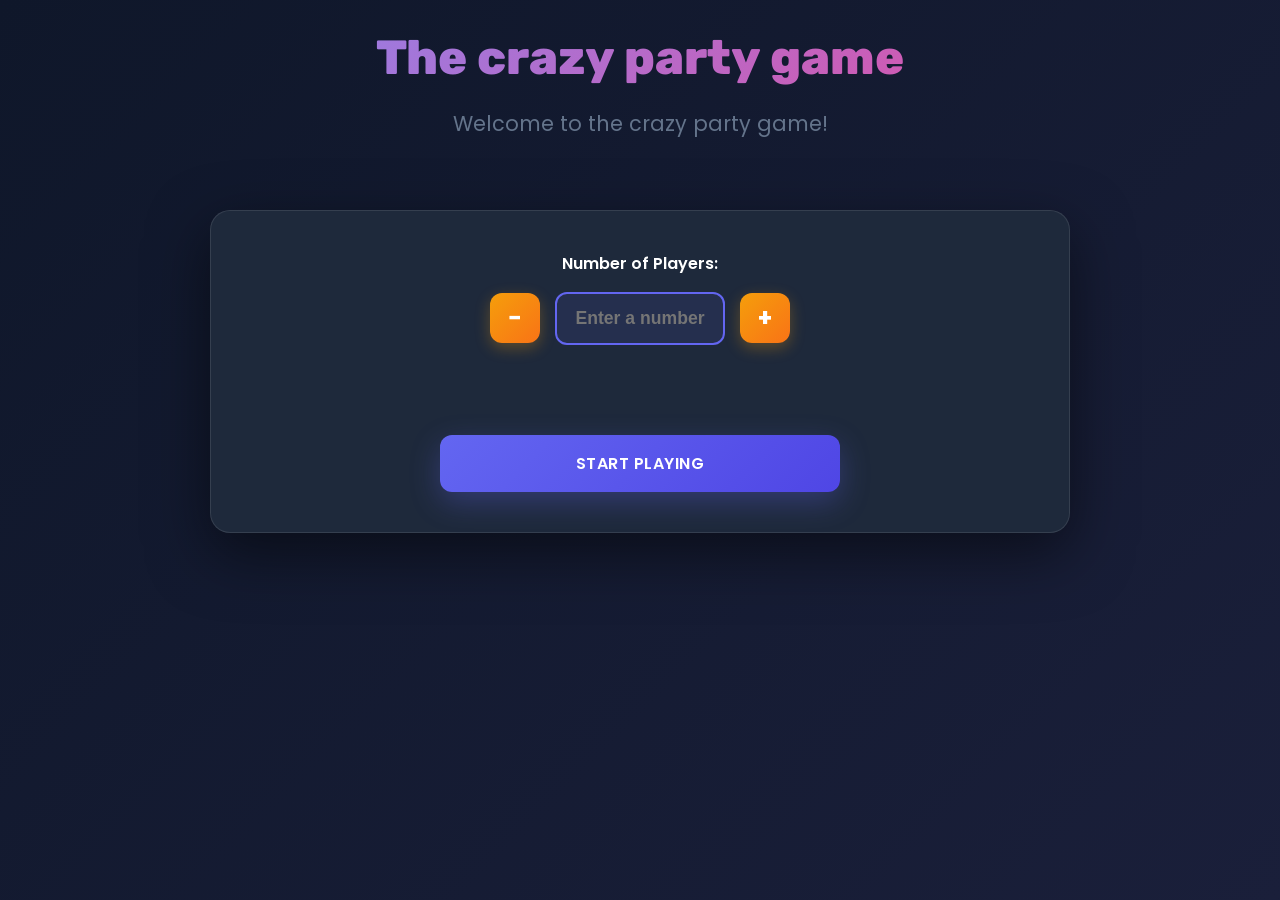
<file: src/frontend/index.html>
<html>
<head>
    <meta charset="UTF-8">
    <meta name="viewport" content="width=device-width, initial-scale=1.0">
    <title>The crazy party game</title>
    <link rel="stylesheet" type="text/css" href="css/style.css">
    <link rel="stylesheet" type="text/css" href="css/animations.css">
</head>

<body>
    <h1>The crazy party game</h1>
    <h4>Welcome to the crazy party game!</h4>
    <main>
        <form class="form">
            <div class="player-controls">
                <label for="amountplayers">Number of Players:</label>
                <div class="player-controls-inputs">
                    <button type="button" id="decrease-players">−</button>
                    <input type="number" id="amountplayers" name="players" required placeholder="Enter a number" max="10" min="1">
                    <button type="button" id="increase-players">+</button>
                </div>
            </div>

            <div class="player-names" id="players-names">
            </div>

            <button type="submit">Start Playing</button>
        </form>
    </main>

    <script src="js/utils.js"></script>
    <script src="js/home.js"></script>
</body>
</html>
</file>
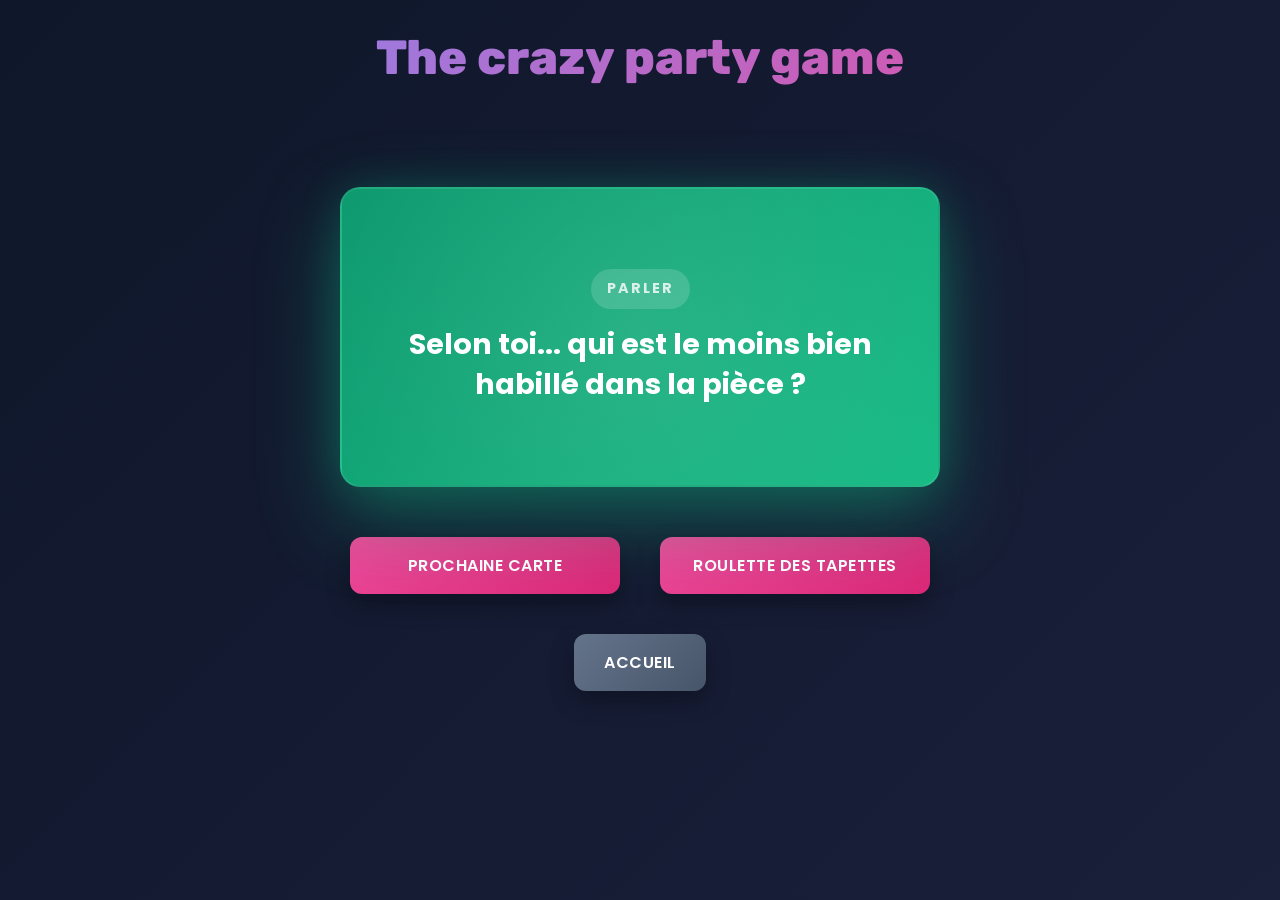
<file: src/frontend/game.html>
<html>
<head>
    <meta charset="UTF-8">
    <meta name="viewport" content="width=device-width, initial-scale=1.0">
    <title>The crazy party game - Game</title>
    <link rel="stylesheet" type="text/css" href="css/style.css">
    <link rel="stylesheet" type="text/css" href="css/animations.css">
    <link rel="stylesheet" type="text/css" href="css/wheel.css">
</head>
<body>
    <h1>The crazy party game</h1>
    <main>
        <div class="game-container">
            <div class="players-info" id="players-info"></div>

            <div class="card-display">
                <p>Clique sur "Prochaine Carte"</p>
            </div>

            <div class="game-controls">
                <button id="draw-button">Prochaine Carte</button>
                <button id="loser-button">Roulette des tapettes</button>
                <button class="secondary" onclick="acceuil()">Accueil</button>
            </div>

        </div>
    </main>

    <div id="wheelModal" class="wheel-modal hidden">
        <div class="wheel-modal-content">
            <h2>Roulette</h2>

            <div class="wheel-wrap">
                <div class="pointer"></div>
                <canvas id="wheel" width="900" height="900"></canvas>
                <button id="spinBtn" class="spin-center" type="button">SPIN</button>
            </div>

        </div>
    </div>

    <script src="js/utils.js"></script>
    <script src="js/wheel-config.js"></script>
    <script src="js/sound-manager.js"></script>
    <script src="js/wheel.js"></script>
    <script src="js/game.js"></script>
    <script src="js/loser-wheel.js"></script>
</body>
</html>
</file>
<file: src/frontend/css/style.css>
/* ===========================
   IMPORTS & GOOGLE FONTS
   =========================== */

@import url('https://fonts.googleapis.com/css2?family=Rubik:wght@400;600;700;800&family=Poppins:wght@600;700;800&display=swap');

/* ===========================
   VARIABLES & RESET
   =========================== */

* {
    margin: 0;
    padding: 0;
    box-sizing: border-box;
}

:root {
    --primary-color: #6366f1;
    --primary-dark: #4f46e5;
    --primary-light: #818cf8;
    --secondary-color: #ec4899;
    --accent-color: #f59e0b;
    --success-color: #10b981;
    --warning-color: #f97316;
    --danger-color: #ef4444;
    
    --bg-dark: #0f172a;
    --bg-light: #f8fafc;
    --surface-dark: #1e293b;
    --surface-light: #ffffff;
    --text-dark: #0f172a;
    --text-light: #ffffff;
    --text-muted: #64748b;
    
    --border-radius: 12px;
    --border-radius-lg: 20px;
    --transition: all 0.3s ease;
}

/* ===========================
   GLOBAL STYLES
   =========================== */

body {
    font-family: 'Poppins', 'Inter', sans-serif;
    background: linear-gradient(135deg, var(--bg-dark) 0%, #1a1f3a 100%);
    color: var(--text-light);
    line-height: 1.6;
    min-height: 100vh;
    padding: 20px;
}

html {
    scroll-behavior: smooth;
}

/* ===========================
   TYPOGRAPHY
   =========================== */

h1 {
    font-size: 3rem;
    font-weight: 800;
    font-family: 'Rubik', sans-serif;
    background: linear-gradient(135deg, var(--primary-light), var(--secondary-color));
    -webkit-background-clip: text;
    -webkit-text-fill-color: transparent;
    background-clip: text;
    margin-bottom: 10px;
    text-align: center;
    text-shadow: none;
    animation: slideDown 0.6s ease;
}

h4 {
    font-size: 1.3rem;
    color: var(--text-muted);
    text-align: center;
    margin-bottom: 30px;
    font-weight: 400;
    animation: fadeIn 0.8s ease 0.2s both;
}

label {
    font-weight: 600;
    display: block;
    margin-bottom: 8px;
    color: var(--text-light);
    font-family: 'Poppins', sans-serif;
    font-size: 1rem;
}

/* ===========================
   LAYOUT - MAIN CONTAINER
   =========================== */

main {
    max-width: 900px;
    margin: 0 auto;
    padding: 40px 20px;
    animation: fadeIn 0.6s ease;
}

/* ===========================
   FORMS & INPUTS
   =========================== */
input[type="number"]::-webkit-outer-spin-button,
input[type="number"]::-webkit-inner-spin-button {
  -webkit-appearance: none;
  margin: 0;
}
.form {
    background: var(--surface-dark);
    border-radius: var(--border-radius-lg);
    padding: 40px;
    box-shadow: 0 20px 60px rgba(0, 0, 0, 0.5);
    border: 1px solid rgba(255, 255, 255, 0.1);
    backdrop-filter: blur(10px);
}

.player-controls {
    display: flex;
    flex-direction: column;
    align-items: center;
    gap: 15px;
    justify-content: center;
    margin-bottom: 35px;
}

.player-controls label {
    margin-bottom: 0;
    white-space: nowrap;
}

.player-controls-inputs {
    display: flex;
    align-items: center;
    gap: 15px;
}

#amountplayers {
    width: 170px;
    padding: 14px;
    border-radius: var(--border-radius);
    border: 2px solid var(--primary-color);
    background-color: rgba(99, 102, 241, 0.1);
    color: var(--text-light);
    font-size: 1.1rem;
    font-weight: 600;
    text-align: center;
    transition: var(--transition);
}

#amountplayers:focus {
    outline: none;
    border-color: var(--secondary-color);
    box-shadow: 0 0 0 3px rgba(236, 72, 153, 0.2);
    background-color: rgba(236, 72, 153, 0.1);
}

input[type="text"] {
    padding: 12px;
    border-radius: var(--border-radius);
    border: 2px solid var(--primary-color);
    background-color: rgba(99, 102, 241, 0.1);
    color: var(--text-light);
    font-size: 1rem;
    transition: var(--transition);
    margin-bottom: 0;
}

input[type="text"]:focus {
    outline: none;
    border-color: var(--secondary-color);
    box-shadow: 0 0 0 3px rgba(236, 72, 153, 0.2);
}

input[type="text"]::placeholder {
    color: var(--text-muted);
}

.player-names {
    display: grid;
    grid-template-columns: auto 1fr;
    gap: 12px 20px;
    margin-bottom: 35px;
    padding-bottom: 20px;
}

.player-names br {
    display: none;
}

.player-names label {
    margin-bottom: 0;
    white-space: nowrap;
}

.player-names input {
    width: 100%;
}

/* ===========================
   BUTTONS
   =========================== */

button {
    font-family: inherit;
    font-weight: 600;
    cursor: pointer;
    transition: var(--transition);
    border: none;
    border-radius: var(--border-radius);
    font-size: 1rem;
    text-transform: uppercase;
    letter-spacing: 0.5px;
}

.form > button[type="submit"],
.form > button {
    background: linear-gradient(135deg, var(--primary-color), var(--primary-dark));
    color: var(--text-light);
    padding: 16px 40px;
    width: 100%;
    max-width: 400px;
    margin: 0 auto;
    display: block;
    box-shadow: 0 10px 30px rgba(99, 102, 241, 0.3);
    position: relative;
    overflow: hidden;
}

.form > button[type="submit"]:hover,
.form > button:hover {
    transform: translateY(-2px);
    box-shadow: 0 15px 40px rgba(99, 102, 241, 0.4);
    background: linear-gradient(135deg, var(--primary-light), var(--primary-color));
}

.form > button[type="submit"]:active,
.form > button:active {
    transform: translateY(0);
}

button#decrease-players,
button#increase-players {
    background: linear-gradient(135deg, var(--accent-color), #f97316);
    color: var(--text-light);
    padding: 0;
    width: 50px;
    height: 50px;
    display: flex;
    align-items: center;
    justify-content: center;
    font-size: 1.5rem;
    font-weight: 700;
    line-height: 1;
    box-shadow: 0 5px 15px rgba(245, 158, 11, 0.3);
}

button#decrease-players:hover,
button#increase-players:hover {
    transform: scale(1.1);
    box-shadow: 0 8px 20px rgba(245, 158, 11, 0.4);
}

button#decrease-players:active,
button#increase-players:active {
    transform: scale(0.95);
}

/* Game page buttons */
.game-container button {
    padding: 16px 30px;
    margin: 10px;
    box-shadow: 0 10px 25px rgba(0, 0, 0, 0.3);
}

.game-container button:not(.secondary) {
    background: linear-gradient(135deg, var(--secondary-color), #db2777);
    color: var(--text-light);
}

.game-container button:not(.secondary):hover {
    transform: translateY(-2px);
    box-shadow: 0 15px 35px rgba(236, 72, 153, 0.4);
}

.game-container button.secondary {
    background: linear-gradient(135deg, var(--text-muted), #475569);
    color: var(--text-light);
}

.game-container button.secondary:hover {
    background: linear-gradient(135deg, #64748b, #334155);
    transform: translateY(-2px);
    box-shadow: 0 15px 35px rgba(100, 116, 139, 0.4);
}

/* ===========================
   GAME CONTAINER
   =========================== */

.game-container {
    display: flex;
    flex-direction: column;
    align-items: center;
    justify-content: center;
    gap: 40px;
    animation: fadeIn 0.6s ease;
}

/* ===========================
   CARD DISPLAY
   =========================== */

.card-display {
    background: linear-gradient(135deg, var(--primary-dark), var(--secondary-color));
    border-radius: var(--border-radius-lg);
    padding: 60px 40px;
    width: 100%;
    max-width: 600px;
    box-shadow: 0 30px 80px rgba(99, 102, 241, 0.4), 0 0 40px rgba(236, 72, 153, 0.2);
    border: 2px solid rgba(255, 255, 255, 0.1);
    text-align: center;
    min-height: 300px;
    display: flex;
    flex-direction: column;
    justify-content: center;
    align-items: center;
    animation: cardFlip 0.6s ease;
    position: relative;
    overflow: hidden;
    transition: all 0.4s ease;
}

.card-display::before {
    content: '';
    position: absolute;
    top: -50%;
    right: -50%;
    width: 200%;
    height: 200%;
    background: radial-gradient(circle, rgba(255, 255, 255, 0.1) 0%, transparent 70%);
    animation: shimmer 3s infinite;
}

/* Colorisation par catégorie */
.card-display.category-boisson {
    background: linear-gradient(135deg, #c7253e 0%, #ef4444 100%);
    box-shadow: 0 30px 80px rgba(239, 68, 68, 0.4), 0 0 40px rgba(239, 68, 68, 0.2);
}

.card-display.category-boisson::before {
    background: radial-gradient(circle, rgba(255, 255, 255, 0.15) 0%, transparent 70%);
}

.card-display.category-défi {
    background: linear-gradient(135deg, #0369a1 0%, #0ea5e9 100%);
    box-shadow: 0 30px 80px rgba(14, 165, 233, 0.4), 0 0 40px rgba(14, 165, 233, 0.2);
}

.card-display.category-défi::before {
    background: radial-gradient(circle, rgba(255, 255, 255, 0.12) 0%, transparent 70%);
}

.card-display.category-divers {
    background: linear-gradient(135deg, #7c3aed 0%, #a855f7 100%);
    box-shadow: 0 30px 80px rgba(168, 85, 247, 0.4), 0 0 40px rgba(168, 85, 247, 0.2);
}

.card-display.category-divers::before {
    background: radial-gradient(circle, rgba(255, 255, 255, 0.12) 0%, transparent 70%);
}

.card-display.category-parler {
    background: linear-gradient(135deg, #059669 0%, #10b981 100%);
    box-shadow: 0 30px 80px rgba(16, 185, 129, 0.4), 0 0 40px rgba(16, 185, 129, 0.2);
}

.card-display.category-parler::before {
    background: radial-gradient(circle, rgba(255, 255, 255, 0.12) 0%, transparent 70%);
}

.card-display.category-looser {
    background: linear-gradient(135deg, #383f3d 0%, #3e4643 100%);
    box-shadow: 0 30px 80px rgba(56, 63, 61, 0.4), 0 0 40px rgba(56, 63, 61, 0.2);
    border: 2px solid rgba(255, 255, 255, 0.08);
}

.card-display.category-looser::before {
    background: radial-gradient(circle, rgba(255, 255, 255, 0.08) 0%, transparent 70%);
}

.card-category {
    font-size: 0.9rem;
    font-weight: 700;
    text-transform: uppercase;
    letter-spacing: 2px;
    color: rgba(255, 255, 255, 0.8);
    margin-bottom: 15px;
    background: rgba(255, 255, 255, 0.15);
    padding: 8px 16px;
    border-radius: 20px;
    display: inline-block;
    position: relative;
    z-index: 1;
}

.card-text {
    font-size: 1.8rem;
    font-weight: 700;
    color: var(--text-light);
    line-height: 1.4;
    position: relative;
    z-index: 1;
    max-width: 500px;
}

/* ===========================
   PLAYERS INFO
   =========================== */

.players-info {
    width: 100%;
    max-width: 600px;
    display: flex;
    flex-wrap: wrap;
    justify-content: center;
    align-items: center;
    gap: 12px;
}

.player-badge {
    background: linear-gradient(135deg, var(--primary-color), var(--primary-dark));
    padding: 16px 14px;
    border-radius: 60px;
    text-align: center;
    font-weight: 600;
    font-size: 0.9rem;
    box-shadow: 0 5px 15px rgba(99, 102, 241, 0.3);
    border: 2px solid rgba(99, 102, 241, 0.5);
    transition: var(--transition);
    color: var(--text-light);
    width: 140px;
    min-height: 80px;
    display: flex;
    flex-direction: column;
    justify-content: center;
    align-items: center;
    word-break: break-word;
    overflow: hidden;
    flex-shrink: 0;
}

.player-badge:hover {
    transform: translateY(-3px);
    box-shadow: 0 8px 20px rgba(99, 102, 241, 0.4);
}

.player-badge.active {
    background: linear-gradient(135deg, var(--secondary-color), #db2777);
    box-shadow: 0 0 0 3px rgba(236, 72, 153, 0.3), 0 8px 30px rgba(236, 72, 153, 0.5);
    transform: scale(1.08) translateY(-5px);
    border-color: var(--secondary-color);
    animation: playerActivePulse 0.6s ease;
}

@keyframes playerActivePulse {
    0% {
        transform: scale(0.95) translateY(0);
        box-shadow: 0 0 0 0px rgba(236, 72, 153, 0.6), 0 8px 30px rgba(236, 72, 153, 0.5);
    }
    50% {
        transform: scale(1.12) translateY(-5px);
        box-shadow: 0 0 0 8px rgba(236, 72, 153, 0.2), 0 8px 30px rgba(236, 72, 153, 0.5);
    }
    100% {
        transform: scale(1.08) translateY(-5px);
        box-shadow: 0 0 0 3px rgba(236, 72, 153, 0.3), 0 8px 30px rgba(236, 72, 153, 0.5);
    }
}

/* ===========================
   GAME CONTROLS
   =========================== */

.game-controls {
    display: flex;
    flex-wrap: wrap;
    justify-content: center;
    gap: 20px;
    width: 100%;
    max-width: 600px;
}

.game-controls button:not(.secondary) {
    flex: 1;
    min-width: 250px;
}

/* ===========================
   RESPONSIVE DESIGN
   =========================== */

@media (max-width: 768px) {
    h1 {
        font-size: 2rem;
    }

    h4 {
        font-size: 1.1rem;
    }

    main {
        padding: 20px 10px;
    }

    .form {
        padding: 30px 20px;
    }

    .card-display {
        padding: 40px 20px;
        min-height: 250px;
    }

    .card-text {
        font-size: 1.3rem;
    }

    .player-names {
        grid-template-columns: auto 1fr;
    }

    .form > button[type="submit"],
    .form > button {
        max-width: 100%;
    }

    button#decrease-players,
    button#increase-players {
        width: 45px;
        height: 45px;
    }

    .player-controls-inputs {
        width: 100%;
    }

    #amountplayers {
        width: 120px;
    }
}

@media (max-width: 480px) {
    h1 {
        font-size: 1.5rem;
    }

    h4 {
        font-size: 0.95rem;
    }

    body {
        padding: 10px;
    }

    main {
        padding: 15px 5px;
    }

    .form {
        padding: 20px;
        border-radius: var(--border-radius);
    }

    .card-display {
        padding: 30px 15px;
        max-width: 100%;
    }

    .card-text {
        font-size: 1rem;
    }

    .card-category {
        font-size: 0.75rem;
        padding: 6px 12px;
    }

    .player-controls-wrapper {
        width: 100%;
        gap: 12px;
    }

    .player-controls {
        gap: 10px;
        margin-bottom: 12px;
    }

    .player-controls-inputs {
        gap: 10px;
        width: 100%;
        justify-content: center;
    }

    button#decrease-players,
    button#increase-players {
        width: 40px;
        height: 40px;
        font-size: 1.2rem;
    }

    #amountplayers {
        width: 120px;
        font-size: 1.1rem;
        padding: 14px;
    }

    .game-container button {
        padding: 14px 20px;
        font-size: 0.9rem;
        margin: 8px 5px;
    }

    .player-names {
        grid-template-columns: auto 1fr;
        gap: 8px 12px;
    }
}

/* ===========================
   ACCESSIBILITY
   =========================== */

button:focus {
    outline: 2px solid var(--accent-color);
    outline-offset: 2px;
}

input:focus {
    outline: 2px solid var(--accent-color);
    outline-offset: 2px;
}

/* ===========================
   UTILITY CLASSES
   =========================== */

.container {
    max-width: 1200px;
    margin: 0 auto;
    padding: 0 20px;
}

.text-center {
    text-align: center;
}

.text-muted {
    color: var(--text-muted);
}

/* ===========================
   ENDGAME EFFECT
   =========================== */

.card-display.endgame {
    background: linear-gradient(135deg, #fbbf24 0%, #f59e0b 50%, #ec4899 100%);
    box-shadow: 0 30px 100px rgba(245, 158, 11, 0.6), 0 0 60px rgba(236, 72, 153, 0.4), inset 0 0 30px rgba(255, 255, 255, 0.2);
    border: 2px solid rgba(255, 255, 255, 0.3);
    animation: endgamePulse 0.8s ease-in-out, endgameGlow 2s ease-in-out infinite;
}

.card-display.endgame .card-category {
    font-size: 1.3rem;
    animation: bounce 0.6s ease;
}

.card-display.endgame .card-text {
    font-size: 2rem;
    animation: slideUp 0.6s ease 0.2s both;
}

.endgame-subtitle {
    font-size: 1rem;
    color: rgba(255, 255, 255, 0.95);
    margin-top: 20px;
    position: relative;
    z-index: 1;
    animation: fadeIn 0.8s ease 0.4s both;
}

.endgame-overlay {
    position: fixed;
    top: 0;
    left: 0;
    width: 100%;
    height: 100%;
    pointer-events: none;
    z-index: -1;
}

.confetti {
    position: fixed;
    width: 10px;
    height: 10px;
    background: radial-gradient(circle at 30% 30%, #fbbf24, #f59e0b);
    opacity: 0.8;
    animation: confettiFall linear forwards;
    top: -10px;
    border-radius: 50%;
    z-index: 10;
}

.confetti:nth-child(odd) {
    background: radial-gradient(circle at 30% 30%, #ec4899, #db2777);
}

.confetti:nth-child(3n) {
    background: radial-gradient(circle at 30% 30%, #a855f7, #7c3aed);
}

.confetti:nth-child(5n) {
    background: radial-gradient(circle at 30% 30%, #06b6d4, #0891b2);
}

@keyframes endgamePulse {
    0% {
        transform: scale(0.9);
        opacity: 0;
    }
    50% {
        transform: scale(1.05);
    }
    100% {
        transform: scale(1);
        opacity: 1;
    }
}

@keyframes endgameGlow {
    0%, 100% {
        box-shadow: 0 30px 100px rgba(245, 158, 11, 0.6), 0 0 60px rgba(236, 72, 153, 0.4), inset 0 0 30px rgba(255, 255, 255, 0.2);
    }
    50% {
        box-shadow: 0 30px 120px rgba(245, 158, 11, 0.8), 0 0 80px rgba(236, 72, 153, 0.6), inset 0 0 40px rgba(255, 255, 255, 0.3);
    }
}

@keyframes confettiFall {
    to {
        transform: translateY(100vh) rotate(720deg);
        opacity: 0;
    }
}
</file>
<file: src/frontend/css/animations.css>
/* ===========================
   ANIMATIONS & KEYFRAMES
   =========================== */

/* Fade In Animation */
@keyframes fadeIn {
    from {
        opacity: 0;
    }
    to {
        opacity: 1;
    }
}

/* Slide Down Animation */
@keyframes slideDown {
    from {
        opacity: 0;
        transform: translateY(-30px);
    }
    to {
        opacity: 1;
        transform: translateY(0);
    }
}

/* Slide Up Animation */
@keyframes slideUp {
    from {
        opacity: 0;
        transform: translateY(30px);
    }
    to {
        opacity: 1;
        transform: translateY(0);
    }
}

/* Slide Left Animation */
@keyframes slideLeft {
    from {
        opacity: 0;
        transform: translateX(-30px);
    }
    to {
        opacity: 1;
        transform: translateX(0);
    }
}

/* Slide Right Animation */
@keyframes slideRight {
    from {
        opacity: 0;
        transform: translateX(30px);
    }
    to {
        opacity: 1;
        transform: translateX(0);
    }
}

/* Card Flip Animation */
@keyframes cardFlip {
    from {
        opacity: 0;
        transform: perspective(1000px) rotateY(90deg) scale(0.8);
    }
    to {
        opacity: 1;
        transform: perspective(1000px) rotateY(0deg) scale(1);
    }
}

/* Pulse Animation for emphasis */
@keyframes pulse {
    0%, 100% {
        opacity: 1;
    }
    50% {
        opacity: 0.7;
    }
}

/* Bounce Animation */
@keyframes bounce {
    0%, 100% {
        transform: translateY(0);
    }
    50% {
        transform: translateY(-10px);
    }
}

/* Shimmer Animation for card background */
@keyframes shimmer {
    0% {
        transform: translate(-100%, -100%) rotate(45deg);
    }
    100% {
        transform: translate(100%, 100%) rotate(45deg);
    }
}

/* Glow Animation */
@keyframes glow {
    0%, 100% {
        box-shadow: 0 0 10px rgba(99, 102, 241, 0.4);
    }
    50% {
        box-shadow: 0 0 20px rgba(99, 102, 241, 0.8), 0 0 30px rgba(236, 72, 153, 0.4);
    }
}

/* Rotate Animation */
@keyframes rotate {
    from {
        transform: rotate(0deg);
    }
    to {
        transform: rotate(360deg);
    }
}

/* Color Pulse Animation */
@keyframes colorPulse {
    0%, 100% {
        filter: brightness(1);
    }
    50% {
        filter: brightness(1.2);
    }
}

/* Zoom In Animation */
@keyframes zoomIn {
    from {
        opacity: 0;
        transform: scale(0.8);
    }
    to {
        opacity: 1;
        transform: scale(1);
    }
}

/* Zoom Out Animation */
@keyframes zoomOut {
    from {
        opacity: 1;
        transform: scale(1);
    }
    to {
        opacity: 0;
        transform: scale(0.8);
    }
}

/* Floating Animation */
@keyframes floating {
    0%, 100% {
        transform: translateY(0px);
    }
    50% {
        transform: translateY(-10px);
    }
}

/* Blink Animation */
@keyframes blink {
    0%, 49%, 100% {
        opacity: 1;
    }
    50%, 99% {
        opacity: 0;
    }
}

/* Shake Animation */
@keyframes shake {
    0%, 100% {
        transform: translateX(0);
    }
    10%, 30%, 50%, 70%, 90% {
        transform: translateX(-5px);
    }
    20%, 40%, 60%, 80% {
        transform: translateX(5px);
    }
}

/* Wave Animation */
@keyframes wave {
    0%, 100% {
        transform: rotate(0deg);
    }
    10% {
        transform: rotate(14deg);
    }
    20% {
        transform: rotate(-8deg);
    }
    30% {
        transform: rotate(14deg);
    }
    40% {
        transform: rotate(-4deg);
    }
    50% {
        transform: rotate(10deg);
    }
    60% {
        transform: rotate(0deg);
    }
}

/* ===========================
   ANIMATION UTILITY CLASSES
   =========================== */

.animate-fadeIn {
    animation: fadeIn 0.6s ease;
}

.animate-slideDown {
    animation: slideDown 0.6s ease;
}

.animate-slideUp {
    animation: slideUp 0.6s ease;
}

.animate-slideLeft {
    animation: slideLeft 0.6s ease;
}

.animate-slideRight {
    animation: slideRight 0.6s ease;
}

.animate-cardFlip {
    animation: cardFlip 0.6s ease;
}

.animate-pulse {
    animation: pulse 2s ease-in-out infinite;
}

.animate-bounce {
    animation: bounce 1s ease-in-out infinite;
}

.animate-glow {
    animation: glow 2s ease-in-out infinite;
}

.animate-rotate {
    animation: rotate 2s linear infinite;
}

.animate-colorPulse {
    animation: colorPulse 2s ease-in-out infinite;
}

.animate-zoomIn {
    animation: zoomIn 0.6s ease;
}

.animate-zoomOut {
    animation: zoomOut 0.6s ease;
}

.animate-floating {
    animation: floating 3s ease-in-out infinite;
}

.animate-shake {
    animation: shake 0.5s ease-in-out;
}

.animate-wave {
    animation: wave 0.8s ease-in-out;
}

/* ===========================
   STAGGERED ANIMATIONS
   =========================== */

.stagger-child:nth-child(1) {
    animation-delay: 0.1s;
}

.stagger-child:nth-child(2) {
    animation-delay: 0.2s;
}

.stagger-child:nth-child(3) {
    animation-delay: 0.3s;
}

.stagger-child:nth-child(4) {
    animation-delay: 0.4s;
}

.stagger-child:nth-child(5) {
    animation-delay: 0.5s;
}

/* ===========================
   HOVER ANIMATIONS
   =========================== */

.hover-lift {
    transition: transform 0.3s ease, box-shadow 0.3s ease;
}

.hover-lift:hover {
    transform: translateY(-5px);
    box-shadow: 0 10px 30px rgba(0, 0, 0, 0.3);
}

.hover-scale {
    transition: transform 0.3s ease;
}

.hover-scale:hover {
    transform: scale(1.05);
}

.hover-glow {
    transition: box-shadow 0.3s ease;
}

.hover-glow:hover {
    box-shadow: 0 0 20px rgba(99, 102, 241, 0.6);
}

/* ===========================
   TRANSITION UTILITIES
   =========================== */

.transition-fast {
    transition: all 0.15s ease;
}

.transition-normal {
    transition: all 0.3s ease;
}

.transition-slow {
    transition: all 0.5s ease;
}

.transition-smooth {
    transition: all 0.4s cubic-bezier(0.25, 0.46, 0.45, 0.94);
}
</file>
<file: src/frontend/css/wheel.css>
.wheel-modal {
    position: fixed;
    inset: 0;
    background: rgba(0, 0, 0, 0.75);
    display: flex;
    justify-content: center;
    align-items: center;
    z-index: 9999;
    padding: 20px;
    backdrop-filter: blur(4px);
}

.wheel-modal.hidden {
    display: none;
}

.wheel-modal-content {
    position: relative;
    width: min(90vw, 700px);
    max-height: 90vh;
    overflow: auto;
    background: linear-gradient(135deg, #1e293b 0%, #0f172a 100%);
    border-radius: 20px;
    padding: 24px;
    box-shadow: 0 20px 60px rgba(0, 0, 0, 0.5), 0 0 40px rgba(99, 102, 241, 0.2);
    text-align: center;
    border: 2px solid rgba(99, 102, 241, 0.3);
}

.wheel-modal-content h2 {
    color: #f59e0b;
    font-size: 1.8rem;
    margin-bottom: 20px;
    font-weight: 700;
    text-shadow: 0 2px 8px rgba(245, 158, 11, 0.3);
}

.wheel-close {
    position: absolute;
    top: 12px;
    right: 16px;
    border: none;
    background: transparent;
    font-size: 2rem;
    cursor: pointer;
    line-height: 1;
    color: #f59e0b;
    transition: transform 0.3s ease, text-shadow 0.3s ease;
}

.wheel-close:hover {
    transform: scale(1.2) rotate(90deg);
    text-shadow: 0 0 10px rgba(245, 158, 11, 0.6);
}

.wheel-wrap {
    position: relative;
    width: min(80vw, 500px);
    aspect-ratio: 1 / 1;
    margin: 20px auto;
    display: flex;
    align-items: center;
    justify-content: center;
    filter: drop-shadow(0 0 30px rgba(99, 102, 241, 0.4)) drop-shadow(0 0 60px rgba(236, 72, 153, 0.2));
    animation: wheelGlow 3s ease-in-out infinite;
}

@keyframes wheelGlow {
    0%, 100% {
        filter: drop-shadow(0 0 30px rgba(99, 102, 241, 0.4)) drop-shadow(0 0 60px rgba(236, 72, 153, 0.2));
    }
    50% {
        filter: drop-shadow(0 0 40px rgba(99, 102, 241, 0.6)) drop-shadow(0 0 80px rgba(236, 72, 153, 0.3));
    }
}

#wheel {
    width: 100%;
    height: 100%;
    display: block;
    border-radius: 50%;
    background: #0b1220;
    box-shadow: inset 0 0 20px rgba(0, 0, 0, 0.5), 0 0 40px rgba(0, 0, 0, 0.8);
}

.pointer {
    position: absolute;
    top: 50%;
    right: -22px;
    transform: translateY(-50%);
    width: 0;
    height: 0;
    border-top: 30px solid transparent;
    border-bottom: 30px solid transparent;
    border-left: 0;
    border-right: 50px solid #ef4444;
    z-index: 10;
    filter: drop-shadow(-4px 0 8px rgba(239, 68, 68, 0.6));
    animation: pointerBounce 1s ease-in-out infinite;
}

@keyframes pointerBounce {
    0%, 100% {
        transform: translateY(-50%);
        filter: drop-shadow(-4px 0 8px rgba(239, 68, 68, 0.6));
    }
    50% {
        transform: translateY(calc(-50% + 5px));
        filter: drop-shadow(-6px 0 12px rgba(239, 68, 68, 0.8));
    }
}

.spin-center {
    position: absolute;
    left: 50%;
    top: 50%;
    transform: translate(-50%, -50%);
    width: 110px;
    height: 110px;
    border-radius: 50%;
    border: 4px solid #fbbf24;
    background: linear-gradient(135deg, #f59e0b 0%, #d97706 100%);
    color: #111827;
    font-weight: 800;
    font-size: 1.2rem;
    cursor: pointer;
    z-index: 6;
    box-shadow: 0 8px 20px rgba(245, 158, 11, 0.4), inset 0 2px 5px rgba(255, 255, 255, 0.3);
    transition: all 0.3s ease;
    text-transform: uppercase;
    letter-spacing: 1px;
    font-family: 'Rubik', sans-serif;
}

.spin-center:hover:not(:disabled) {
    transform: translate(-50%, -50%) scale(1.1);
    box-shadow: 0 12px 30px rgba(245, 158, 11, 0.6), inset 0 2px 5px rgba(255, 255, 255, 0.3), 0 0 20px rgba(245, 158, 11, 0.4);
}

.spin-center:active:not(:disabled) {
    transform: translate(-50%, -50%) scale(0.95);
}

.spin-center:disabled {
    cursor: not-allowed;
    opacity: 0.5;
    background: linear-gradient(135deg, #c2410c 0%, #92400e 100%);
}

.winner-box {
    margin-top: 16px;
    padding: 14px;
    border-radius: 12px;
    background: linear-gradient(135deg, rgba(99, 102, 241, 0.1) 0%, rgba(236, 72, 153, 0.1) 100%);
    font-weight: bold;
    min-height: 24px;
    color: #f59e0b;
    border: 1px solid rgba(99, 102, 241, 0.3);
}
</file>
